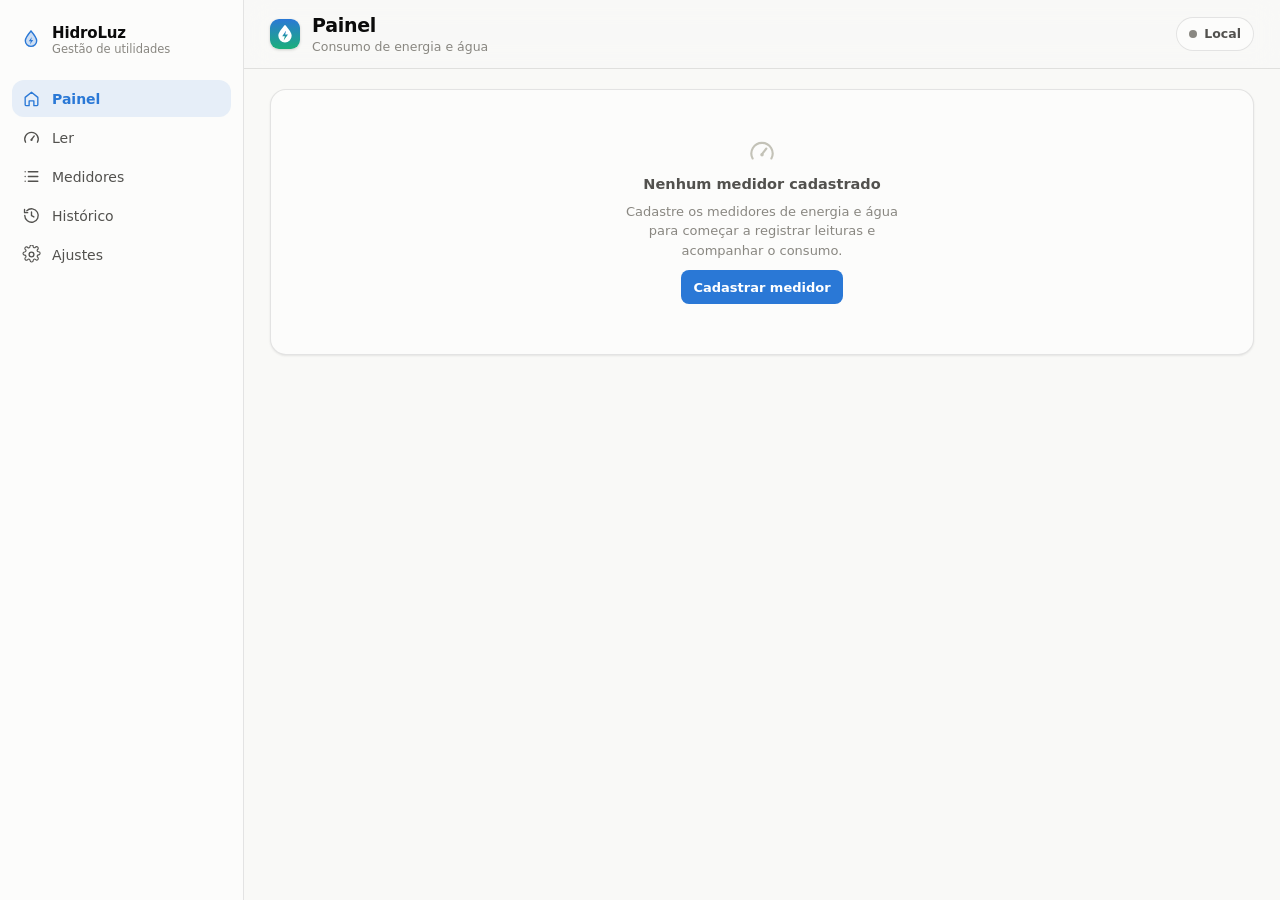
<file: index.html>
<!DOCTYPE html>
<html lang="pt-BR" data-theme="auto">
<head>
<meta charset="utf-8">
<meta name="viewport" content="width=device-width, initial-scale=1, viewport-fit=cover, maximum-scale=5">
<title>HidroLuz — Leitura de Energia e Água</title>
<meta name="description" content="Aplicativo de leitura de medidores de energia e água, com histórico por medidor e painel analítico.">
<meta name="theme-color" content="#0d0d0d" media="(prefers-color-scheme: dark)">
<meta name="theme-color" content="#f9f9f7" media="(prefers-color-scheme: light)">
<meta name="apple-mobile-web-app-capable" content="yes">
<meta name="apple-mobile-web-app-status-bar-style" content="black-translucent">
<meta name="apple-mobile-web-app-title" content="HidroLuz">
<meta name="mobile-web-app-capable" content="yes">
<link rel="manifest" href="./manifest.webmanifest">
<link rel="icon" href="./favicon.svg" type="image/svg+xml">
<link rel="apple-touch-icon" href="./icon-180.png">
<link rel="stylesheet" href="./app.css">
</head>
<body>

<div id="app" class="app" hidden>

  <aside class="sidebar" aria-label="Navegação principal">
    <div class="sidebar__brand">
      <span class="brand__mark" aria-hidden="true">
        <svg viewBox="0 0 24 24" width="22" height="22"><path d="M12 2.2c3.6 4.2 6.2 7.6 6.2 10.6a6.2 6.2 0 1 1-12.4 0C5.8 9.8 8.4 6.4 12 2.2Z" fill="currentColor" opacity=".22"/><path d="M12 2.2c3.6 4.2 6.2 7.6 6.2 10.6a6.2 6.2 0 1 1-12.4 0C5.8 9.8 8.4 6.4 12 2.2Z" fill="none" stroke="currentColor" stroke-width="1.5"/><path d="M12.9 8.6 9.6 13.4h2.2l-1 3.6 3.6-5.1h-2.3l.8-3.3Z" fill="currentColor"/></svg>
      </span>
      <span class="brand__text"><b>HidroLuz</b><small>Gestão de utilidades</small></span>
    </div>
    <nav class="sidebar__nav" id="sidebar-nav"></nav>
    <div class="sidebar__foot" id="sidebar-foot"></div>
  </aside>

  <div class="main">
    <header class="topbar">
      <a class="topbar__brand" id="brand" href="#painel" aria-label="HidroLuz — ir para o painel">
        <span class="topbar__mark" aria-hidden="true">
          <svg viewBox="0 0 64 64" width="30" height="30">
            <defs><linearGradient id="lg" x1="0" y1="0" x2="0" y2="1">
              <stop offset="0" stop-color="#2a78d6"/><stop offset="1" stop-color="#1baf7a"/>
            </linearGradient></defs>
            <rect width="64" height="64" rx="15" fill="url(#lg)"/>
            <path d="M32 12.5c9.2 10.8 14.2 17.6 14.2 23.4a14.2 14.2 0 0 1-28.4 0c0-5.8 5-12.6 14.2-23.4Z" fill="#fff"/>
            <path d="M34.4 24.6 26 36.9h5.7l-2.6 9.2 9.3-13.2h-6l2-8.3Z" fill="url(#lg)"/>
          </svg>
        </span>
      </a>
      <button class="topbar__back icon-btn" id="btn-back" hidden aria-label="Voltar">
        <svg viewBox="0 0 24 24" width="22" height="22" aria-hidden="true"><path d="M15 5l-7 7 7 7" fill="none" stroke="currentColor" stroke-width="2" stroke-linecap="round" stroke-linejoin="round"/></svg>
      </button>
      <div class="topbar__titles">
        <h1 id="page-title">Painel</h1>
        <p id="page-sub"></p>
      </div>
      <div class="topbar__actions">
        <button class="sync-chip" id="sync-chip" title="Sincronizar agora">
          <span class="sync-chip__dot" id="sync-dot"></span>
          <span class="sync-chip__label" id="sync-label">Local</span>
        </button>
      </div>
    </header>

    <main id="view" class="view" tabindex="-1"></main>
  </div>

  <nav class="tabbar" id="tabbar" aria-label="Navegação"></nav>
</div>

<div id="splash" class="splash">
  <div class="splash__mark">
    <svg viewBox="0 0 24 24" width="46" height="46"><path d="M12 2.2c3.6 4.2 6.2 7.6 6.2 10.6a6.2 6.2 0 1 1-12.4 0C5.8 9.8 8.4 6.4 12 2.2Z" fill="none" stroke="currentColor" stroke-width="1.4"/><path d="M12.9 8.6 9.6 13.4h2.2l-1 3.6 3.6-5.1h-2.3l.8-3.3Z" fill="currentColor"/></svg>
  </div>
  <p>Carregando…</p>
</div>

<div id="toasts" class="toasts" role="status" aria-live="polite"></div>
<div id="modal-root"></div>

<script type="module" src="./app.js"></script>
</body>
</html>
</file>
<file: app.css>
/* ==========================================================================
   HidroLuz — design system
   Paleta de dados validada (categórica slots 1..8), superfícies e tinta.
   ========================================================================== */

:root {
  color-scheme: light;

  --page:          #f9f9f7;
  --surface:       #fcfcfb;
  --surface-2:     #ffffff;
  --surface-sunk:  #f2f1ed;

  --ink:           #0b0b0b;
  --ink-2:         #52514e;
  --muted:         #898781;

  --grid:          #e1e0d9;
  --axis:          #c3c2b7;
  --border:        rgba(11, 11, 11, .10);
  --border-strong: rgba(11, 11, 11, .18);

  /* Slots categóricos — a cor segue a entidade, nunca o ranking */
  --s1: #2a78d6;  /* água   */
  --s2: #eb6834;  /* energia */
  --s3: #1baf7a;
  --s4: #eda100;

  --water:  var(--s1);
  --energy: var(--s2);
  --brand:  #2a78d6;
  --brand-ink: #ffffff;
  --brand-wash: rgba(42, 120, 214, .10);

  --good:     #0ca30c;
  --warning:  #fab219;
  --serious:  #ec835a;
  --critical: #d03b3b;
  --good-text: #006300;
  --critical-text: #b32626;

  --r-sm: 8px;
  --r-md: 12px;
  --r-lg: 16px;
  --r-xl: 22px;

  --shadow-1: 0 1px 2px rgba(11,11,11,.05), 0 1px 3px rgba(11,11,11,.04);
  --shadow-2: 0 6px 24px rgba(11,11,11,.10), 0 2px 6px rgba(11,11,11,.06);
  --shadow-3: 0 18px 48px rgba(11,11,11,.22);

  --sans: system-ui, -apple-system, "Segoe UI", Roboto, sans-serif;

  --safe-t: env(safe-area-inset-top, 0px);
  --safe-b: env(safe-area-inset-bottom, 0px);
  --tabbar-h: 62px;
}

@media (prefers-color-scheme: dark) {
  :root:where(:not([data-theme="light"])) {
    color-scheme: dark;
    --page:          #0d0d0d;
    --surface:       #1a1a19;
    --surface-2:     #212120;
    --surface-sunk:  #141413;
    --ink:           #ffffff;
    --ink-2:         #c3c2b7;
    --muted:         #898781;
    --grid:          #2c2c2a;
    --axis:          #383835;
    --border:        rgba(255,255,255,.10);
    --border-strong: rgba(255,255,255,.18);
    --s1: #3987e5;
    --s2: #d95926;
    --s3: #199e70;
    --s4: #c98500;
    --brand: #3987e5;
    --brand-wash: rgba(57, 135, 229, .16);
    --good-text: #0ca30c;
    --critical-text: #e66767;
    --shadow-1: 0 1px 2px rgba(0,0,0,.4);
    --shadow-2: 0 6px 24px rgba(0,0,0,.5);
    --shadow-3: 0 18px 48px rgba(0,0,0,.6);
  }
}

:root[data-theme="dark"] {
  color-scheme: dark;
  --page:          #0d0d0d;
  --surface:       #1a1a19;
  --surface-2:     #212120;
  --surface-sunk:  #141413;
  --ink:           #ffffff;
  --ink-2:         #c3c2b7;
  --muted:         #898781;
  --grid:          #2c2c2a;
  --axis:          #383835;
  --border:        rgba(255,255,255,.10);
  --border-strong: rgba(255,255,255,.18);
  --s1: #3987e5;
  --s2: #d95926;
  --s3: #199e70;
  --s4: #c98500;
  --brand: #3987e5;
  --brand-wash: rgba(57, 135, 229, .16);
  --good-text: #0ca30c;
  --critical-text: #e66767;
  --shadow-1: 0 1px 2px rgba(0,0,0,.4);
  --shadow-2: 0 6px 24px rgba(0,0,0,.5);
  --shadow-3: 0 18px 48px rgba(0,0,0,.6);
}

* { box-sizing: border-box; }
html, body { height: 100%; }
body {
  margin: 0;
  font-family: var(--sans);
  background: var(--page);
  color: var(--ink);
  -webkit-font-smoothing: antialiased;
  -webkit-tap-highlight-color: transparent;
  overscroll-behavior-y: none;
}
h1, h2, h3, h4, p, figure { margin: 0; }
button, input, select, textarea { font: inherit; color: inherit; }
[hidden] { display: none !important; }

/* ---------- splash ---------- */
.splash {
  position: fixed; inset: 0; z-index: 90;
  display: grid; place-content: center; justify-items: center; gap: 14px;
  background: var(--page); color: var(--brand);
}
.splash p { color: var(--muted); font-size: 13px; }
.splash__mark { animation: pulse 1.4s ease-in-out infinite; }
@keyframes pulse { 0%,100% { opacity:.35; transform: scale(.96);} 50% { opacity:1; transform: scale(1);} }

/* ---------- shell ---------- */
.app { min-height: 100%; display: flex; flex-direction: column; }
.main { flex: 1; display: flex; flex-direction: column; min-width: 0; }

.topbar {
  position: sticky; top: 0; z-index: 20;
  display: flex; align-items: center; gap: 10px;
  padding: calc(var(--safe-t) + 10px) 16px 10px;
  background: color-mix(in srgb, var(--page) 86%, transparent);
  backdrop-filter: saturate(1.4) blur(14px);
  -webkit-backdrop-filter: saturate(1.4) blur(14px);
  border-bottom: 1px solid var(--border);
}
.topbar__brand {
  display: flex; align-items: center; gap: 9px; flex: none;
  text-decoration: none; color: inherit; margin-right: 2px;
}
.topbar__mark { display: grid; place-items: center; flex: none;
  border-radius: 9px; overflow: hidden; line-height: 0;
  box-shadow: 0 1px 3px rgb(0 0 0 / .18); }
.topbar__brand[hidden] { display: none; }

.topbar__titles { flex: 1; min-width: 0; }
.topbar h1 { font-size: 19px; font-weight: 640; letter-spacing: -.015em; line-height: 1.2; }
.topbar p { font-size: 12.5px; color: var(--muted); margin-top: 2px;
  white-space: nowrap; overflow: hidden; text-overflow: ellipsis; }
.topbar__actions { display: flex; gap: 8px; align-items: center; }

.icon-btn {
  display: grid; place-items: center;
  width: 38px; height: 38px; flex: none;
  border-radius: 999px; border: 1px solid transparent;
  background: transparent; color: var(--ink); cursor: pointer;
}
.icon-btn:hover { background: var(--surface-sunk); }
.icon-btn--bordered { border-color: var(--border); background: var(--surface); }

.sync-chip {
  display: inline-flex; align-items: center; gap: 7px;
  height: 34px; padding: 0 12px;
  border-radius: 999px; border: 1px solid var(--border);
  background: var(--surface); color: var(--ink-2);
  font-size: 12.5px; font-weight: 550; cursor: pointer;
}
.sync-chip__dot { width: 8px; height: 8px; border-radius: 50%; background: var(--muted); flex: none; }
.sync-chip[data-state="ok"]      .sync-chip__dot { background: var(--good); }
.sync-chip[data-state="pending"] .sync-chip__dot { background: var(--warning); }
.sync-chip[data-state="error"]   .sync-chip__dot { background: var(--critical); }
.sync-chip[data-state="syncing"] .sync-chip__dot { background: var(--brand); animation: pulse 1s infinite; }

.view {
  flex: 1; min-width: 0;
  padding: 16px 16px calc(var(--tabbar-h) + var(--safe-b) + 22px);
  max-width: 1120px; width: 100%; margin: 0 auto;
  outline: none;
  overflow-x: clip;   /* conteúdo largo rola dentro do próprio contêiner */
}

/* ---------- tabbar (mobile) ---------- */
.tabbar {
  position: fixed; left: 0; right: 0; bottom: 0; z-index: 30;
  display: grid; grid-auto-flow: column; grid-auto-columns: 1fr;
  padding: 6px 6px calc(var(--safe-b) + 6px);
  background: color-mix(in srgb, var(--surface) 92%, transparent);
  backdrop-filter: saturate(1.4) blur(16px);
  -webkit-backdrop-filter: saturate(1.4) blur(16px);
  border-top: 1px solid var(--border);
}
/* Faixa de "nova versão" — fica acima da barra de abas para não tapar as abas,
   e some sozinha quando a pessoa dispensa. */
.update-bar {
  position: fixed; left: 12px; right: 12px; z-index: 31;
  bottom: calc(var(--safe-b) + 68px);
  display: flex; align-items: center; gap: 10px;
  padding: 11px 12px 11px 15px;
  border-radius: var(--r-lg);
  background: var(--brand); color: var(--brand-ink);
  box-shadow: var(--shadow-3);
  font-size: 13.5px; font-weight: 560;
  animation: subir .25s ease;
}
.update-bar span { flex: 1 }
.update-bar button {
  border: 0; cursor: pointer; font-family: inherit; font-weight: 700;
  border-radius: var(--r-sm); padding: 7px 12px; font-size: 13px;
  background: rgba(255, 255, 255, .22); color: var(--brand-ink);
}
.update-bar button:hover { background: rgba(255, 255, 255, .32) }
.update-bar #versao-depois { padding: 7px 10px; background: none; font-size: 15px }
@keyframes subir { from { opacity: 0; transform: translateY(10px) } to { opacity: 1; transform: none } }
@media (min-width: 940px) {
  .update-bar { left: auto; right: 20px; bottom: 20px; max-width: 380px }
}
@media (prefers-reduced-motion: reduce) { .update-bar { animation: none } }

.tab {
  display: grid; justify-items: center; gap: 3px;
  padding: 6px 2px; border: 0; background: none; cursor: pointer;
  color: var(--muted); font-size: 10.5px; font-weight: 560; letter-spacing: .01em;
  border-radius: var(--r-md);
}
.tab[aria-current="page"] { color: var(--brand); }
.tab--accent {
  color: var(--brand-ink);
}
.tab--accent .tab__icon {
  background: var(--brand); color: var(--brand-ink);
  width: 44px; height: 30px; border-radius: 999px;
  display: grid; place-items: center; box-shadow: var(--shadow-1);
}
.tab--accent { color: var(--ink-2); }
.sidebar { display: none; }

/* ---------- desktop ---------- */
@media (min-width: 940px) {
  .app { flex-direction: row; }
  .tabbar { display: none; }
  .sidebar {
    display: flex; flex-direction: column; gap: 6px;
    width: 244px; flex: none;
    padding: 18px 12px;
    border-right: 1px solid var(--border);
    background: var(--surface);
    position: sticky; top: 0; height: 100vh;
  }
  .sidebar__brand { display: flex; align-items: center; gap: 10px; padding: 6px 8px 18px; }
  .brand__mark { color: var(--brand); display: grid; place-items: center; }
  .brand__text { display: grid; }
  .brand__text b { font-size: 15px; letter-spacing: -.01em; }
  .brand__text small { font-size: 11.5px; color: var(--muted); }
  .sidebar__nav { display: grid; gap: 2px; }
  .snav {
    display: flex; align-items: center; gap: 11px;
    padding: 9px 10px; border-radius: var(--r-md);
    border: 0; background: none; cursor: pointer;
    color: var(--ink-2); font-size: 14px; font-weight: 520; text-align: left;
  }
  .snav:hover { background: var(--surface-sunk); }
  .snav[aria-current="page"] { background: var(--brand-wash); color: var(--brand); font-weight: 600; }
  .sidebar__foot { margin-top: auto; font-size: 11.5px; color: var(--muted); padding: 8px; }
  .view { padding: 20px 26px 48px; }
  .topbar { padding: 14px 26px; }
}

/* ---------- primitivos ---------- */
.card {
  background: var(--surface);
  border: 1px solid var(--border);
  border-radius: var(--r-lg);
  box-shadow: var(--shadow-1);
}
.card__head {
  display: flex; align-items: flex-start; gap: 10px;
  padding: 14px 16px 0;
}
.card__head h2 { font-size: 14.5px; font-weight: 620; letter-spacing: -.01em; flex: 1; }
.card__head p { font-size: 12px; color: var(--muted); margin-top: 2px; }
.card__body { padding: 12px 16px 16px; }

/* minmax(0,1fr) impede que o conteúdo mínimo estoure a largura da trilha */
.stack { display: grid; grid-template-columns: minmax(0, 1fr); gap: 14px; }
.stack > *, .list > *, .kpis > *, .grid-2 > * { min-width: 0; }
.row { display: flex; align-items: center; gap: 10px; }
.grow { flex: 1; min-width: 0; }
.section-title {
  display: flex; align-items: center; gap: 8px;
  font-size: 12px; font-weight: 640; letter-spacing: .06em; text-transform: uppercase;
  color: var(--muted); margin: 4px 2px;
}
.section-title .dot { width: 9px; height: 9px; border-radius: 3px; flex: none; }

.btn {
  display: inline-flex; align-items: center; justify-content: center; gap: 8px;
  height: 44px; padding: 0 16px; border-radius: var(--r-md);
  border: 1px solid var(--border); background: var(--surface);
  color: var(--ink); font-size: 14.5px; font-weight: 570; cursor: pointer;
  text-decoration: none;                 /* o botão também pode ser um link */
  transition: transform .06s ease, background .12s ease;
}
.btn:active { transform: scale(.985); }
.btn:hover { background: var(--surface-sunk); }
.btn--primary { background: var(--brand); border-color: transparent; color: #fff; }
.btn--primary:hover { background: color-mix(in srgb, var(--brand) 88%, #000); }
.btn--danger { color: var(--critical-text); }
.btn--ghost { border-color: transparent; background: transparent; }
.btn--block { width: 100%; }
.btn--lg { height: 52px; font-size: 16px; border-radius: var(--r-lg); }
.btn--sm { height: 34px; padding: 0 11px; font-size: 13px; border-radius: var(--r-sm); }
.btn:disabled { opacity: .45; pointer-events: none; }

.field { display: grid; gap: 6px; }
.field > label { font-size: 12.5px; font-weight: 560; color: var(--ink-2); }
.field > .hint { font-size: 11.5px; color: var(--muted); }
.input, .select, textarea.input {
  width: 100%; height: 46px; padding: 0 13px;
  background: var(--surface-2); color: var(--ink);
  border: 1px solid var(--border-strong); border-radius: var(--r-md);
  font-size: 15.5px; outline: none;
}
textarea.input { height: auto; padding: 11px 13px; min-height: 76px; resize: vertical; }
.input:focus, .select:focus, textarea.input:focus {
  border-color: var(--brand); box-shadow: 0 0 0 3px var(--brand-wash);
}
.select {
  appearance: none;
  background-image: linear-gradient(45deg, transparent 50%, var(--muted) 50%), linear-gradient(135deg, var(--muted) 50%, transparent 50%);
  background-position: calc(100% - 17px) 21px, calc(100% - 12px) 21px;
  background-size: 5px 5px, 5px 5px;
  background-repeat: no-repeat;
  padding-right: 34px;
}
.grid-2 { display: grid; grid-template-columns: minmax(0,1fr) minmax(0,1fr); gap: 12px; }
@media (max-width: 420px) { .grid-2 { grid-template-columns: minmax(0,1fr); } }

.badge {
  display: inline-flex; align-items: center; gap: 5px;
  height: 22px; padding: 0 8px; border-radius: 999px;
  font-size: 11.5px; font-weight: 600; letter-spacing: .01em;
  background: var(--surface-sunk); color: var(--ink-2);
  border: 1px solid var(--border);
}
.badge .dot { width: 7px; height: 7px; border-radius: 50%; }
.badge--energia { color: var(--ink-2); }
.badge--water   { color: var(--ink-2); }

.empty {
  display: grid; justify-items: center; gap: 10px; text-align: center;
  padding: 34px 20px; color: var(--muted);
}
.empty svg { color: var(--axis); }
.empty b { color: var(--ink-2); font-size: 14.5px; font-weight: 600; }
.empty p { font-size: 13px; max-width: 34ch; line-height: 1.5; }

/* ---------- filtros ---------- */
.filters {
  display: flex; gap: 8px; align-items: center;
  overflow-x: auto; padding: 2px 0 10px; margin: 0 -2px;
  scrollbar-width: none;
}
.filters::-webkit-scrollbar { display: none; }

/* Barra que acompanha a rolagem. Os gráficos e as listas ficam bem abaixo do
   topo: sem isso, é preciso voltar ao começo da página só para trocar o
   período ou o medidor, e depois rolar tudo de novo para ver o efeito. */
.filters--fixas {
  position: sticky; top: var(--topbar-h, 62px); z-index: 15;
  margin-inline: -16px; padding-inline: 16px;
  padding-top: 8px;
  background: color-mix(in srgb, var(--page) 92%, transparent);
  backdrop-filter: saturate(1.4) blur(12px);
  -webkit-backdrop-filter: saturate(1.4) blur(12px);
  border-bottom: 1px solid var(--border);
}
.chip {
  flex: none; height: 34px; padding: 0 13px;
  border-radius: 999px; border: 1px solid var(--border);
  background: var(--surface); color: var(--ink-2);
  font-size: 13px; font-weight: 560; cursor: pointer; white-space: nowrap;
  display: inline-flex; align-items: center; gap: 6px;
}
.chip[aria-pressed="true"], .chip[data-active="true"] {
  background: var(--brand-wash); border-color: color-mix(in srgb, var(--brand) 40%, transparent); color: var(--brand);
}
.chip svg { opacity: .7; }

/* ---------- KPI ---------- */
.kpis { display: grid; grid-template-columns: repeat(2, minmax(0,1fr)); gap: 12px; }
@media (min-width: 720px) { .kpis { grid-template-columns: repeat(4, minmax(0,1fr)); } }
.kpi {
  background: var(--surface); border: 1px solid var(--border);
  border-radius: var(--r-lg); padding: 13px 14px 12px; box-shadow: var(--shadow-1);
  display: grid; gap: 5px; align-content: start; min-width: 0;
}
.kpi > * { min-width: 0; overflow-wrap: anywhere; }
.kpi__label { font-size: 12px; color: var(--muted); font-weight: 550;
  display: flex; align-items: center; gap: 6px; }
.kpi__label .dot { width: 8px; height: 8px; border-radius: 3px; flex: none; }
.kpi__value { font-size: 25px; font-weight: 640; letter-spacing: -.025em; line-height: 1.1; }
.kpi__value[data-long="1"] { font-size: 21px; }
@media (min-width: 720px) { .kpi__value[data-long="1"] { font-size: 24px; } }
.kpi__value small { font-size: 13px; font-weight: 550; color: var(--muted); margin-left: 3px; letter-spacing: 0;
  white-space: nowrap; }
.kpi__delta { font-size: 12px; font-weight: 560; color: var(--muted); display: flex; align-items: center; gap: 4px; }
.kpi__delta[data-dir="up"]   { color: var(--critical-text); }
.kpi__delta[data-dir="down"] { color: var(--good-text); }
.kpi--hero .kpi__value { font-size: 40px; }

/* ---------- chart ---------- */
.chart-card { overflow: hidden; }
.chart-card .card__head { padding-bottom: 6px; }
.chart-wrap { position: relative; padding: 4px 4px 0; }
.chart-wrap svg { display: block; width: 100%; height: auto; }
.chart-toggle { display: flex; gap: 4px; }
.chart-toggle button {
  height: 28px; padding: 0 9px; border-radius: var(--r-sm);
  border: 1px solid transparent; background: transparent;
  color: var(--muted); font-size: 12px; font-weight: 560; cursor: pointer;
}
.chart-toggle button[aria-pressed="true"] { background: var(--surface-sunk); color: var(--ink); border-color: var(--border); }

.tip {
  position: absolute; z-index: 5; pointer-events: none;
  background: var(--surface-2); color: var(--ink);
  border: 1px solid var(--border-strong); border-radius: var(--r-md);
  box-shadow: var(--shadow-2);
  padding: 8px 10px; font-size: 12.5px; line-height: 1.45;
  min-width: 108px; opacity: 0; transform: translate(-50%, -100%);
  transition: opacity .09s ease;
}
.tip[data-show="1"] { opacity: 1; }
.tip b { display: block; font-size: 13.5px; font-weight: 620; }
.tip span { color: var(--muted); font-size: 11.5px; }

.data-table { width: 100%; border-collapse: collapse; font-size: 13px; }
.data-table th, .data-table td { padding: 7px 8px; text-align: right; border-bottom: 1px solid var(--grid); }
.data-table th:first-child, .data-table td:first-child { text-align: left; }
.data-table th { font-size: 11.5px; color: var(--muted); font-weight: 600; text-transform: uppercase; letter-spacing: .04em; }
.data-table td { font-variant-numeric: tabular-nums; color: var(--ink-2); }
.data-table td:first-child { color: var(--ink); }
.table-scroll { overflow-x: auto; max-height: 320px; overflow-y: auto; }

/* ---------- listas ---------- */
.list { display: grid; grid-template-columns: minmax(0,1fr); gap: 8px; }
.item {
  display: flex; align-items: center; gap: 12px; width: 100%; text-align: left;
  padding: 12px 14px; border-radius: var(--r-md);
  background: var(--surface); border: 1px solid var(--border);
  cursor: pointer; box-shadow: var(--shadow-1);
}
.item:hover { background: var(--surface-2); }
.item__icon {
  width: 38px; height: 38px; flex: none; border-radius: 11px;
  display: grid; place-items: center; color: #fff;
}
.item__main { flex: 1; min-width: 0; display: grid; gap: 2px; }
.item__title { font-size: 14.5px; font-weight: 580; letter-spacing: -.01em;
  white-space: nowrap; overflow: hidden; text-overflow: ellipsis; }
.item__sub { font-size: 12px; color: var(--muted);
  white-space: nowrap; overflow: hidden; text-overflow: ellipsis; }
.item__right { text-align: right; display: grid; gap: 2px; flex: none; }
.item__value { font-size: 14.5px; font-weight: 620; font-variant-numeric: tabular-nums; }
.item__meta { font-size: 11.5px; color: var(--muted); }
.item__chev { color: var(--axis); flex: none; }

/* ---------- captura ---------- */
.reader {
  background: var(--surface); border: 1px solid var(--border);
  border-radius: var(--r-xl); padding: 18px; box-shadow: var(--shadow-1);
}
.reader__display {
  display: grid; gap: 4px; text-align: center; padding: 8px 0 14px;
}
.reader__value {
  font-size: 44px; font-weight: 650; letter-spacing: -.03em; line-height: 1.05;
  min-height: 48px; word-break: break-all;
}
.reader__value[data-empty="1"] { color: var(--axis); }
.reader__unit { font-size: 14px; color: var(--muted); font-weight: 550; }
.keypad { display: grid; grid-template-columns: repeat(3, 1fr); gap: 9px; }
/* o "C" ocupa a linha inteira: some do meio dos números e para de ser
   apertado por engano no lugar do zero */
.key--wide { grid-column: 1 / -1; }
/* o "C" ocupa a linha inteira: some do meio dos números e para de ser apertado
   por engano no lugar do zero */
/* cabeçalho de cartão que abre e fecha (grupo de alertas) */
.card__head--botao {
  width: 100%; border: 0; background: none; cursor: pointer;
  font: inherit; color: inherit; text-align: left;
}
.card__head--botao:hover h2 { color: var(--brand); }
.key {
  height: 58px; border-radius: var(--r-md);
  border: 1px solid var(--border); background: var(--surface-2);
  font-size: 22px; font-weight: 560; cursor: pointer; color: var(--ink);
  display: grid; place-items: center;
  font-variant-numeric: tabular-nums;
}
.key:active { background: var(--brand-wash); transform: scale(.97); }
.key--fn { font-size: 17px; color: var(--ink-2); background: var(--surface-sunk); }

.preview-line {
  display: flex; justify-content: space-between; align-items: baseline; gap: 12px;
  padding: 9px 0; border-bottom: 1px solid var(--grid); font-size: 13.5px;
}
.preview-line:last-child { border-bottom: 0; }
.preview-line span { color: var(--muted); }
.preview-line b { font-variant-numeric: tabular-nums; font-weight: 620; }

.alert {
  display: flex; gap: 10px; align-items: flex-start;
  padding: 11px 13px; border-radius: var(--r-md); font-size: 13px; line-height: 1.45;
  border: 1px solid var(--border);
  background: var(--surface-sunk); color: var(--ink-2);
}
.alert svg { flex: none; margin-top: 1px; }
.alert--warn     { border-color: color-mix(in srgb, var(--warning) 45%, transparent); }
.alert--warn svg { color: var(--warning); }
.alert--critical { border-color: color-mix(in srgb, var(--critical) 45%, transparent); }
.alert--critical svg { color: var(--critical); }
.alert--good     { border-color: color-mix(in srgb, var(--good) 40%, transparent); }
.alert--good svg { color: var(--good); }
.alert--info svg { color: var(--brand); }
.alert b { color: var(--ink); }

.photo-slot {
  position: relative; display: grid; place-items: center; gap: 8px;
  min-height: 108px; border-radius: var(--r-md);
  border: 1px dashed var(--border-strong); background: var(--surface-sunk);
  color: var(--muted); font-size: 13px; cursor: pointer; overflow: hidden;
}
.photo-slot img { width: 100%; height: 100%; max-height: 220px; object-fit: cover; display: block; }
.photo-slot__clear {
  position: absolute; top: 8px; right: 8px; z-index: 2;
  width: 30px; height: 30px; border-radius: 50%; border: 0;
  background: rgba(0,0,0,.62); color: #fff; display: grid; place-items: center; cursor: pointer;
}

/* ---------- scanner ---------- */
.scanner { position: fixed; inset: 0; z-index: 70; background: #000; display: grid; }
.scanner video { width: 100%; height: 100%; object-fit: cover; grid-area: 1/1; }
.scanner__overlay {
  grid-area: 1/1; display: grid; place-items: center;
  background: radial-gradient(circle at center, transparent 34%, rgba(0,0,0,.62) 72%);
}
.scanner__frame {
  width: min(66vw, 280px); aspect-ratio: 1; border-radius: 22px;
  box-shadow: 0 0 0 2px rgba(255,255,255,.85) inset;
}
.scanner__bar {
  position: absolute; left: 0; right: 0; top: 0;
  padding: calc(var(--safe-t) + 12px) 16px 12px;
  display: flex; align-items: center; gap: 12px; color: #fff;
}
.scanner__hint {
  position: absolute; left: 0; right: 0; bottom: calc(var(--safe-b) + 26px);
  text-align: center; color: #fff; font-size: 14px; padding: 0 24px; line-height: 1.5;
  text-shadow: 0 1px 3px rgba(0,0,0,.6);
}

/* ---------- modal / sheet ---------- */
.sheet-backdrop {
  position: fixed; inset: 0; z-index: 60;
  background: rgba(0,0,0,.44); display: grid; align-items: end;
  animation: fade .15s ease;
}
@media (min-width: 720px) { .sheet-backdrop { align-items: center; justify-items: center; } }
@keyframes fade { from { opacity: 0 } }
/* Só o miolo rola; título e botões ficam parados. Com uma lista longa — as
   etiquetas de centenas de medidores, por exemplo — a folha inteira rolando
   empurrava o botão de confirmar para baixo do alcance. */
.sheet {
  background: var(--surface); width: 100%;
  border-radius: var(--r-xl) var(--r-xl) 0 0;
  padding: 6px 16px calc(var(--safe-b) + 18px);
  max-height: 92vh; overflow: hidden;
  display: flex; flex-direction: column;
  box-shadow: var(--shadow-3);
  animation: rise .22s cubic-bezier(.2,.9,.3,1);
}
.sheet__content { flex: 1 1 auto; min-height: 0; overflow-y: auto; -webkit-overflow-scrolling: touch; }
.sheet__grab, .sheet h2, .sheet > p, .sheet__actions { flex: none; }
@media (min-width: 720px) {
  .sheet { max-width: 520px; border-radius: var(--r-xl); padding-bottom: 20px; }
}
@keyframes rise { from { transform: translateY(24px); opacity: .6 } }
.sheet__grab { width: 38px; height: 4px; border-radius: 2px; background: var(--axis); margin: 8px auto 12px; }
.sheet h2 { font-size: 17px; font-weight: 630; letter-spacing: -.015em; margin-bottom: 4px; }
.sheet > p { font-size: 13px; color: var(--muted); margin-bottom: 14px; line-height: 1.5; }
.sheet__actions { display: grid; gap: 9px; margin-top: 18px; }
@media (min-width: 480px) { .sheet__actions { grid-auto-flow: column; grid-auto-columns: 1fr; } }

/* ---------- toasts ---------- */
.toasts {
  position: fixed; left: 12px; right: 12px; z-index: 80;
  bottom: calc(var(--tabbar-h) + var(--safe-b) + 14px);
  display: grid; gap: 8px; justify-items: center; pointer-events: none;
}
@media (min-width: 940px) { .toasts { bottom: 20px; left: auto; right: 20px; justify-items: end; } }
.toast {
  pointer-events: auto; max-width: 460px;
  display: flex; align-items: center; gap: 9px;
  padding: 11px 14px; border-radius: var(--r-md);
  background: var(--surface-2); border: 1px solid var(--border-strong);
  box-shadow: var(--shadow-2); font-size: 13.5px; color: var(--ink);
  animation: rise .18s ease;
}
.toast[data-kind="ok"]    svg { color: var(--good); }
.toast[data-kind="error"] svg { color: var(--critical); }
.toast[data-kind="info"]  svg { color: var(--brand); }

/* ---------- misc ---------- */
.sr-only {
  position: absolute; width: 1px; height: 1px; padding: 0; margin: -1px;
  overflow: hidden; clip: rect(0 0 0 0); white-space: nowrap; border: 0;
}
.spinner {
  width: 17px; height: 17px; border-radius: 50%;
  border: 2px solid var(--border-strong); border-top-color: var(--brand);
  animation: spin .7s linear infinite;
}
@keyframes spin { to { transform: rotate(360deg) } }
.mono { font-variant-numeric: tabular-nums; }
.muted { color: var(--muted); }
.small { font-size: 12.5px; }
.divider { height: 1px; background: var(--border); margin: 14px 0; }

.label-sheet { display: grid; gap: 14px; grid-template-columns: repeat(auto-fill, minmax(210px, 1fr)); }
.label-card {
  border: 1px solid var(--border-strong); border-radius: var(--r-md);
  padding: 14px; text-align: center; background: #fff; color: #0b0b0b;
  display: grid; gap: 8px; justify-items: center;
}
.label-card b { font-size: 14px; }
.label-card .code { font-family: ui-monospace, Menlo, monospace; font-size: 15px; font-weight: 700; letter-spacing: .06em; }
.label-card small { font-size: 10.5px; color: #52514e; }

#print-area { display: none; }

@media print {
  body > *:not(#print-area) { display: none !important; }
  #print-area { display: block !important; padding: 8mm; }
  body { background: #fff; }
  .label-sheet { grid-template-columns: repeat(3, 1fr); gap: 8mm; }
  .label-card { break-inside: avoid; }
}

@media (prefers-reduced-motion: reduce) {
  *, *::before, *::after { animation-duration: .001ms !important; transition-duration: .001ms !important; }
}

/* cartão de consumo acima do limite */
.card--alert { border-color: color-mix(in srgb, var(--critical) 45%, var(--border)); }
.card--alert .card__head h2 { color: var(--critical-text); }

/* resumo de limites estourados, sem enfeite */
.lista-seca { margin: 0; padding-left: 18px; display: grid; gap: 4px; }
.lista-seca li { font-size: 13.5px; color: var(--ink); }
.lista-seca li::marker { color: var(--critical); }

/* sugestões de economia — mostra as 2 primeiras até o usuário expandir */
.dicas { margin: 0; padding-left: 20px; display: grid; gap: 7px; }
.dicas li { font-size: 13.5px; line-height: 1.45; color: var(--ink-2, var(--ink)); }
.dicas li::marker { color: var(--muted); font-size: 12px; }
[data-aberto="0"] .dicas li:nth-child(n + 3) { display: none; }
</file>
